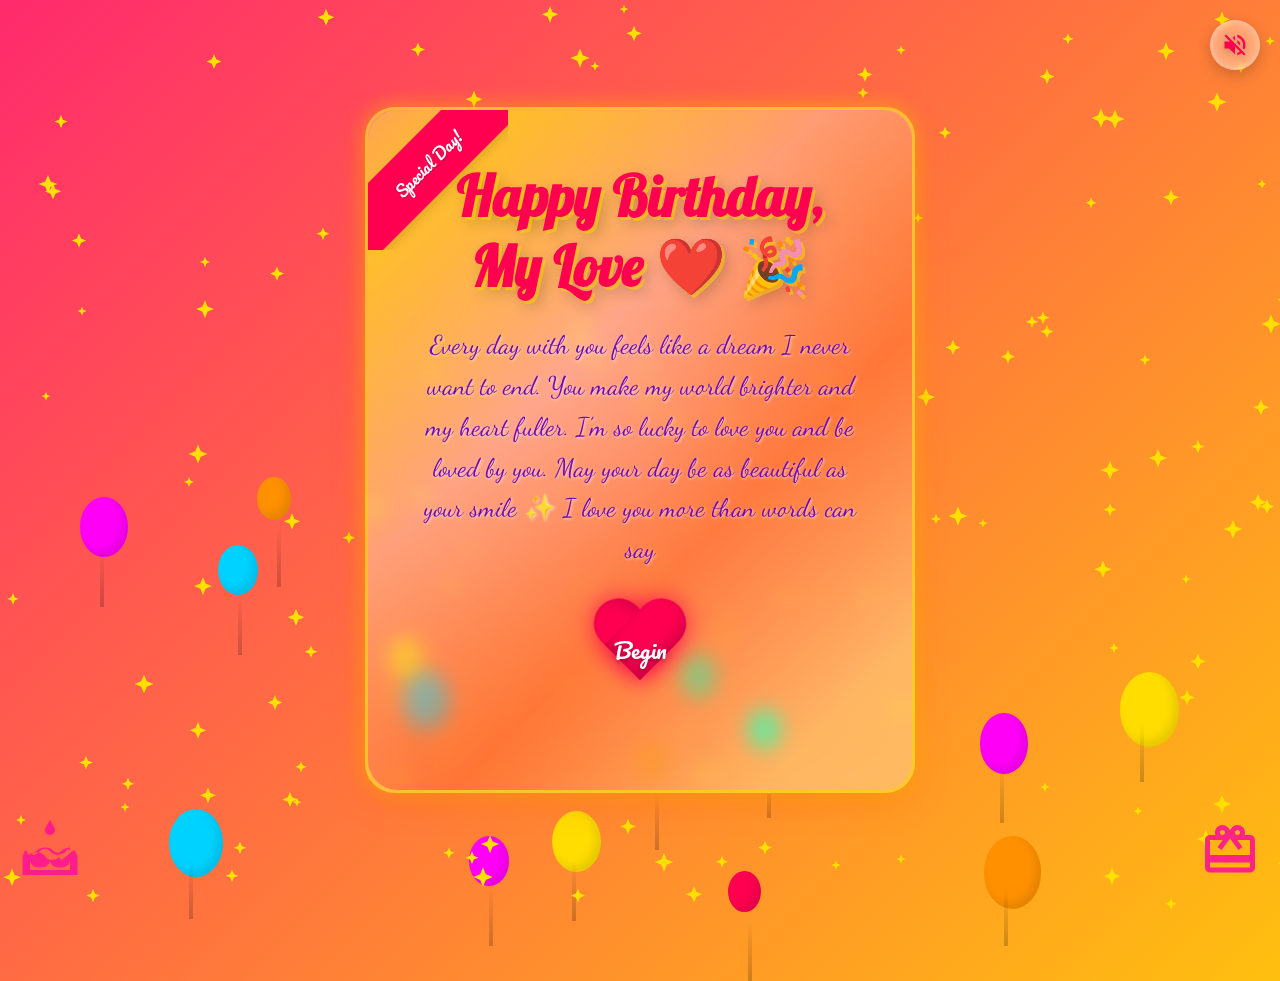
<file: index.html>
<!DOCTYPE html>
<html lang="en">
<head>
    <meta charset="UTF-8">
    <meta name="viewport" content="width=device-width, initial-scale=1.0">
    <title>Happy Birthday, My Love</title>
    <link href="https://fonts.googleapis.com/css2?family=Dancing+Script:wght@700&family=Great+Vibes&family=Pacifico&family=Lobster&display=swap" rel="stylesheet">
    <style>
        * {
            margin: 0;
            padding: 0;
            box-sizing: border-box;
        }

        body {
            height: 100vh;
            overflow: hidden;
            /* Updated: more vibrant celebration-style gradient with gold and festive colors */
            background: linear-gradient(135deg, #ff2a6d 0%, #ffd700 30%, #ff9e1f 50%, #1fbbff 75%, #ff3d8c 100%);
            background-size: 400% 400%;
            animation: gradientBG 12s ease infinite;
            font-family: 'Arial', sans-serif;
            display: flex;
            justify-content: center;
            align-items: center;
            position: relative;
        }

        /* Sparkling stars */
        .stars {
            position: absolute;
            width: 100%;
            height: 100%;
            top: 0;
            left: 0;
            z-index: 0;
        }

        .star {
            position: absolute;
            background-image: url("data:image/svg+xml,%3Csvg xmlns='http://www.w3.org/2000/svg' width='20' height='20' viewBox='0 0 24 24'%3E%3Cpath fill='%23FFDF00' d='M12 0L14.91 7.09L22 9.9L14.91 12.91L12 20L9.09 12.91L2 9.9L9.09 7.09z'/%3E%3C/svg%3E");
            background-repeat: no-repeat;
            width: 20px;
            height: 20px;
            animation: twinkle 2s infinite;
        }

        /* Welcome Card */
        .welcome-card {
            /* Updated: more festive background with golden accents */
            background: rgba(255, 255, 255, 0.3);
            -webkit-backdrop-filter: blur(10px);
            backdrop-filter: blur(10px);
            border: 3px solid rgba(255, 215, 0, 0.6);
            box-shadow: 0 8px 32px rgba(255, 105, 0, 0.4), 0 0 20px rgba(255, 215, 0, 0.5);
            border-radius: 30px;
            padding: 50px;
            text-align: center;
            max-width: 90%;
            width: 550px;
            position: relative;
            z-index: 10;
            transition: all 0.7s cubic-bezier(0.68, -0.6, 0.32, 1.6);
            overflow: hidden;
        }

        .welcome-card:before {
            content: '';
            position: absolute;
            top: -50%;
            left: -50%;
            width: 200%;
            height: 200%;
            background: radial-gradient(circle, rgba(255,255,255,0.2) 0%, rgba(255,215,0,0.1) 40%, rgba(255,255,255,0) 70%);
            animation: shimmer 6s linear infinite;
            pointer-events: none;
            z-index: -1;
        }

        .celebration-border {
            position: absolute;
            top: 0;
            left: 0;
            right: 0;
            bottom: 0;
            border-radius: 30px;
            overflow: hidden;
            pointer-events: none;
            z-index: -1;
        }

        .celebration-border:before, .celebration-border:after {
            content: '';
            position: absolute;
            top: -50%;
            left: -50%;
            width: 200%;
            height: 200%;
            /* Updated: more festive golden gradient */
            background: linear-gradient(90deg, 
                transparent 0%, 
                rgba(255, 215, 0, 0.4) 20%, 
                transparent 40%, 
                rgba(255, 69, 0, 0.3) 60%, 
                transparent 80%
            );
            transform: rotate(45deg);
            animation: celebrationBorder 10s linear infinite;
        }

        .celebration-border:after {
            animation-delay: -5s;
        }

        h1 {
            font-family: 'Lobster', cursive;
            /* Updated: more vibrant red */
            color: #ff0051;
            font-size: 3.5rem;
            margin-bottom: 25px;
            /* Updated: gold text shadow for more celebratory feel */
            text-shadow: 3px 3px 0px rgba(255, 215, 0, 0.5), 
                         6px 6px 15px rgba(0, 0, 0, 0.2);
            animation: bounce 2s ease infinite alternate;
        }

        p {
            font-family: 'Dancing Script', cursive;
            /* Updated: brighter purple */
            color: #7209b7;
            font-size: 1.6rem;
            line-height: 1.6;
            margin-bottom: 30px;
            text-shadow: 1px 1px 3px rgba(255, 255, 255, 0.7);
        }

        /* Decorations */
        .balloon {
            position: absolute;
            width: 40px;
            height: 50px;
            /* Updated: brighter balloon color */
            background-color: #ff3d8c;
            border-radius: 50%;
            animation: float 15s ease-in-out infinite;
            box-shadow: inset -5px -5px 10px rgba(0, 0, 0, 0.1);
            z-index: -1;
        }

        .balloon:before {
            content: '';
            position: absolute;
            width: 4px;
            height: 60px;
            background: linear-gradient(transparent, rgba(0, 0, 0, 0.2));
            top: 50px;
            left: 20px;
        }

        /* Heart-shaped button with 3D effect */
        .heart-button-container {
            position: relative;
            margin: 20px auto 10px;
            width: 130px;
            height: 130px;
            perspective: 500px;
        }

        .heart-button {
            position: relative;
            width: 100px;
            height: 90px;
            margin: 0 auto;
            cursor: pointer;
            transition: transform 0.5s cubic-bezier(0.175, 0.885, 0.32, 1.275);
            transform-style: preserve-3d;
            animation: heartBeat 2s infinite alternate;
        }

        .heart-button:before, .heart-button:after {
            position: absolute;
            content: "";
            left: 50px;
            top: 0;
            width: 50px;
            height: 80px;
            /* Updated: brighter heart color */
            background: #ff0051;
            border-radius: 50px 50px 0 0;
            transform: rotate(-45deg);
            transform-origin: 0 100%;
            box-shadow: 0 0 25px rgba(255, 0, 81, 0.8), 
                        inset -5px -5px 15px rgba(0, 0, 0, 0.2);
        }

        .heart-button:after {
            left: 0;
            transform: rotate(45deg);
            transform-origin: 100% 100%;
        }

        .heart-button:hover {
            transform: scale(1.15) translateY(-10px) rotateY(10deg);
        }

        .heart-button-text {
            position: relative;
            z-index: 5;
            font-family: 'Pacifico', cursive;
            color: white;
            font-size: 1.4rem;
            top: 30px;
            text-align: center;
            text-shadow: 0 2px 4px rgba(0, 0, 0, 0.3);
        }

        /* Enhanced pulse effect with multiple rings */
        .heart-pulse {
            position: absolute;
            width: 100%;
            height: 100%;
            top: 0;
            left: 0;
            display: flex;
            justify-content: center;
            align-items: center;
        }

        .pulse-ring {
            position: absolute;
            border-radius: 50%;
            /* Updated: brighter pulse color */
            background: rgba(255, 0, 81, 0.3);
            animation: pulseRing 3s cubic-bezier(0.1, 0.25, 0.1, 1) infinite;
        }

        .pulse-ring:nth-child(1) {
            animation-delay: 0s;
        }

        .pulse-ring:nth-child(2) {
            animation-delay: 0.5s;
        }

        .pulse-ring:nth-child(3) {
            animation-delay: 1s;
        }

        /* Rose petal */
        .petal {
            position: absolute;
            top: -50px;
            /* Updated: brighter petal color */
            background-color: #ff3d8c;
            width: 25px;
            height: 35px;
            border-radius: 40% 40% 60% 60%;
            z-index: 1;
            box-shadow: inset 5px 0 10px rgba(255, 255, 255, 0.3),
                        inset -5px -5px 10px rgba(0, 0, 0, 0.1);
        }

        /* Sound control */
        .sound-control {
            position: absolute;
            top: 20px;
            right: 20px;
            width: 50px;
            height: 50px;
            background-color: rgba(255, 255, 255, 0.3);
            -webkit-backdrop-filter: blur(10px);
            backdrop-filter: blur(5px);
            border-radius: 50%;
            display: flex;
            justify-content: center;
            align-items: center;
            cursor: pointer;
            z-index: 100;
            box-shadow: 0 5px 15px rgba(0, 0, 0, 0.2),
                        inset 0 0 10px rgba(255, 255, 255, 0.5);
            transition: transform 0.3s ease, box-shadow 0.3s ease;
        }

        .sound-control:hover {
            transform: scale(1.1);
            box-shadow: 0 8px 20px rgba(0, 0, 0, 0.3),
                        inset 0 0 15px rgba(255, 255, 255, 0.8);
        }

        .sound-icon, .mute-icon {
            width: 28px;
            height: 28px;
            transition: opacity 0.3s ease;
            filter: drop-shadow(0 2px 3px rgba(0, 0, 0, 0.2));
        }

        .mute-icon {
            display: none;
        }

        /* Confetti effect */
        .confetti {
            position: absolute;
            width: 12px;
            height: 12px;
            background-color: #f44336;
            top: -50px;
            z-index: 1;
        }

        /* Birthday cake icon */
        .cake-icon {
            position: absolute;
            width: 60px;
            height: 60px;
            bottom: 20px;
            left: 20px;
            /* Updated: brighter cake icon */
            background-image: url("data:image/svg+xml,%3Csvg xmlns='http://www.w3.org/2000/svg' viewBox='0 0 24 24' fill='%23FF1493'%3E%3Cpath d='M12 6a2 2 0 0 0 2-2c0-.38-.1-.73-.29-1.03L12 0l-1.71 2.97c-.19.3-.29.65-.29 1.03 0 1.1.9 2 2 2zm4.6 9.99l-1.07-1.07c-.83.83-1.54 1.08-2.53 1.08-1.38 0-2.5-.7-3-1.5-.5-.8-1.61-1.5-3-1.5-1.99 0-2.7.25-3.53 1.08L2.4 12.01C1.55 12.86 1 14.08 1 15.39V22h22v-6.61c0-1.31-.55-2.53-1.4-3.4zM20 20H4v-4c0 .8.33 1.41.92 2 .76.76 1.81 1 3.08 1 1.27 0 2.32-.24 3.08-1 .59-.59.92-1.2.92-2 0 .8.33 1.41.92 2 .76.76 1.81 1 3.08 1 1.27 0 2.32-.24 3.08-1 .59-.59.92-1.2.92-2v4zm0-8.5c-.79 0-1.31.31-1.92.92C17.32 13.18 16.27 14 15 14s-2.32-.82-3.08-1.58c-.61-.61-1.13-.92-1.92-.92s-1.31.31-1.92.92C7.32 13.18 6.27 14 5 14v-1c.79 0 1.31-.31 1.92-.92C7.68 11.32 8.73 11 10 11s2.32.32 3.08 1.08c.61.61 1.13.92 1.92.92s1.31-.31 1.92-.92C17.68 11.32 18.73 11 20 11v1c-.79 0-1.31.31-1.92.92C17.32 13.18 16.27 14 15 14z'/%3E%3C/svg%3E");
            background-size: contain;
            opacity: 0.9;
            animation: float 3s ease-in-out infinite alternate;
        }

        /* Gift icon */
        .gift-icon {
            position: absolute;
            width: 60px;
            height: 60px;
            bottom: 20px;
            right: 20px;
            /* Updated: brighter gift icon */
            background-image: url("data:image/svg+xml,%3Csvg xmlns='http://www.w3.org/2000/svg' viewBox='0 0 24 24' fill='%23FF1493'%3E%3Cpath d='M20 6h-2.18c.11-.31.18-.65.18-1 0-1.66-1.34-3-3-3-1.05 0-1.96.54-2.5 1.35L12 4.02l-.5-.67C10.96 2.54 10.05 2 9 2 7.34 2 6 3.34 6 5c0 .35.07.69.18 1H4c-1.11 0-1.99.89-1.99 2L2 19c0 1.11.89 2 2 2h16c1.11 0 2-.89 2-2V8c0-1.11-.89-2-2-2zm-5-2c.55 0 1 .45 1 1s-.45 1-1 1-1-.45-1-1 .45-1 1-1zM9 4c.55 0 1 .45 1 1s-.45 1-1 1-1-.45-1-1 .45-1 1-1zm11 15H4v-2h16v2zm0-5H4V8h5.08L7 10.83 8.62 12 11 8.76l1-1.36 1 1.36L15.38 12 17 10.83 14.92 8H20v6z'/%3E%3C/svg%3E");
            background-size: contain;
            opacity: 0.9;
            animation: float 4s ease-in-out infinite alternate-reverse;
        }

        /* Ribbon */
        .ribbon {
            position: absolute;
            width: 150px;
            height: 150px;
            overflow: hidden;
            top: -10px;
            left: -10px;
            z-index: 100;
        }

        .ribbon-content {
            position: absolute;
            display: block;
            width: 220px;
            padding: 15px 0;
            /* Updated: brighter ribbon color */
            background-color: #ff0051;
            box-shadow: 0 5px 10px rgba(0, 0, 0, 0.1);
            color: #fff;
            font-size: 1rem;
            font-family: 'Pacifico', cursive;
            text-shadow: 0 1px 1px rgba(0, 0, 0, 0.2);
            text-align: center;
            left: -40px;
            top: 35px;
            transform: rotate(-45deg);
        }

        .ribbon-content:before, .ribbon-content:after {
            content: "";
            position: absolute;
            bottom: -5px;
            border-top: 5px solid #b00038;
            border-left: 5px solid transparent;
            border-right: 5px solid transparent;
        }

        .ribbon-content:before {
            left: 0;
        }

        .ribbon-content:after {
            right: 0;
        }

        /* Animations */
        @keyframes gradientBG {
            0% { background-position: 0% 50%; }
            50% { background-position: 100% 50%; }
            100% { background-position: 0% 50%; }
        }

        @keyframes float {
            0% { transform: translateY(0) rotate(0deg); }
            50% { transform: translateY(-20px) rotate(5deg); }
            100% { transform: translateY(0) rotate(0deg); }
        }

        @keyframes fall {
            0% {
                transform: translateY(-50px) rotate(0deg) translateX(10px);
                opacity: 0;
            }
            10% {
                opacity: 0.8;
            }
            100% {
                transform: translateY(calc(100vh + 50px)) rotate(360deg) translateX(-100px);
                opacity: 0;
            }
        }

        @keyframes pulseRing {
            0% { width: 50px; height: 50px; opacity: 0.5; }
            100% { width: 200px; height: 200px; opacity: 0; }
        }

        @keyframes bounce {
            0% { transform: translateY(0); }
            100% { transform: translateY(-10px); }
        }

        @keyframes shimmer {
            0% { transform: translate(-50%, -50%) rotate(0deg); }
            100% { transform: translate(-50%, -50%) rotate(360deg); }
        }

        @keyframes celebrationBorder {
            0% { transform: translate(-50%, -50%) rotate(45deg); }
            100% { transform: translate(-50%, -50%) rotate(405deg); }
        }

        @keyframes twinkle {
            0% { opacity: 0.3; transform: scale(0.8); }
            50% { opacity: 1; transform: scale(1.2); }
            100% { opacity: 0.3; transform: scale(0.8); }
        }

        @keyframes confettiFall {
            0% { transform: translateY(-50px) rotate(0deg); opacity: 1; }
            100% { transform: translateY(calc(100vh + 50px)) rotate(360deg); opacity: 0; }
        }

        @keyframes heartBeat {
            0% { transform: scale(1); }
            50% { transform: scale(1.05); }
            100% { transform: scale(1); }
        }

        /* Responsiveness */
        @media (max-width: 768px) {
            h1 {
                font-size: 2.8rem;
            }
            
            p {
                font-size: 1.3rem;
            }
            
            .welcome-card {
                padding: 40px 30px;
            }
            
            .ribbon {
                transform: scale(0.8);
            }
        }

        @media (max-width: 480px) {
            h1 {
                font-size: 2.4rem;
            }
            
            p {
                font-size: 1.1rem;
            }
            
            .welcome-card {
                padding: 30px 20px;
            }
            
            .heart-button-container {
                width: 110px;
                height: 110px;
            }
            
            .heart-button {
                width: 80px;
                height: 70px;
            }
            
            .heart-button:before, .heart-button:after {
                left: 40px;
                width: 40px;
                height: 60px;
            }
            
            .heart-button-text {
                font-size: 1.1rem;
                top: 22px;
            }
            
            .ribbon {
                transform: scale(0.7);
                top: -15px;
                left: -15px;
            }

            .cake-icon, .gift-icon {
                width: 40px;
                height: 40px;
            }
        }
    </style>
</head>
<body>
    <div class="stars" id="stars"></div>
    
    <div class="welcome-card" id="welcomeCard">
        <div class="ribbon">
            <span class="ribbon-content">Special Day!</span>
        </div>
        
        <div class="celebration-border"></div>
        
        <h1>Happy Birthday, My Love ❤️ 🎉</h1>
        <p>Every day with you feels like a dream I never want to end. You make my world brighter and my heart fuller. I’m so lucky to love you and be loved by you.

        May your day be as beautiful as your smile ✨
        I love you more than words can say</p>
        
        <div class="heart-button-container">
            <div class="heart-pulse">
                <div class="pulse-ring"></div>
                <div class="pulse-ring"></div>
                <div class="pulse-ring"></div>
            </div>
            <div class="heart-button" id="startButton">
                <div class="heart-button-text">Begin</div>
            </div>
        </div>
    </div>

    <div class="sound-control" id="soundControl">
        <svg class="sound-icon" xmlns="http://www.w3.org/2000/svg" viewBox="0 0 24 24" fill="#ff0051">
            <path d="M3 9v6h4l5 5V4L7 9H3zm13.5 3c0-1.77-1.02-3.29-2.5-4.03v8.05c1.48-.73 2.5-2.25 2.5-4.02zM14 3.23v2.06c2.89.86 5 3.54 5 6.71s-2.11 5.85-5 6.71v2.06c4.01-.91 7-4.49 7-8.77s-2.99-7.86-7-8.77z"/>
        </svg>
        <svg class="mute-icon" xmlns="http://www.w3.org/2000/svg" viewBox="0 0 24 24" fill="#ff0051">
            <path d="M16.5 12c0-1.77-1.02-3.29-2.5-4.03v2.21l2.45 2.45c.03-.2.05-.41.05-.63zm2.5 0c0 .94-.2 1.82-.54 2.64l1.51 1.51C20.63 14.91 21 13.5 21 12c0-4.28-2.99-7.86-7-8.77v2.06c2.89.86 5 3.54 5 6.71zM4.27 3L3 4.27 7.73 9H3v6h4l5 5v-6.73l4.25 4.25c-.67.52-1.42.93-2.25 1.18v2.06c1.38-.31 2.63-.95 3.69-1.81L19.73 21 21 19.73l-9-9L4.27 3zM12 4L9.91 6.09 12 8.18V4z"/>
        </svg>
    </div>

    <div class="cake-icon"></div>
    <div class="gift-icon"></div>

    <audio id="bgMusic" loop>
        <source src="https://cdn.pixabay.com/download/audio/2022/07/24/audio_8281aefa0a.mp3?filename=emotional-piano-118996.mp3" type="audio/mpeg">
        Your browser does not support the audio element.
    </audio>

    <script>
        document.addEventListener('DOMContentLoaded', function() {
            // Background music control
            const bgMusic = document.getElementById('bgMusic');
            const soundControl = document.getElementById('soundControl');
            const soundIcon = document.querySelector('.sound-icon');
            const muteIcon = document.querySelector('.mute-icon');
            
            // Create stars
            const starsContainer = document.getElementById('stars');
            for (let i = 0; i < 150; i++) { // Increased number of stars
                createStar(starsContainer);
            }
            
            // Create balloons
            for (let i = 0; i < 15; i++) { // Increased number of balloons
                createBalloon();
            }
            
            // Create confetti
            for (let i = 0; i < 50; i++) { // Increased number of confetti
                createConfetti();
            }
            
            // Try to autoplay (might be blocked by browser)
            bgMusic.volume = 0.4;
            let playPromise = bgMusic.play();
            
            if (playPromise !== undefined) {
                playPromise.then(_ => {
                    // Autoplay started
                }).catch(error => {
                    // Auto-play was prevented
                    soundIcon.style.display = 'none';
                    muteIcon.style.display = 'block';
                });
            }
            
            soundControl.addEventListener('click', function() {
                if (bgMusic.paused) {
                    bgMusic.play();
                    soundIcon.style.display = 'block';
                    muteIcon.style.display = 'none';
                } else {
                    bgMusic.pause();
                    soundIcon.style.display = 'none';
                    muteIcon.style.display = 'block';
                }
            });

            // Start button click event
            const startButton = document.getElementById('startButton');
            const welcomeCard = document.getElementById('welcomeCard');
            
            startButton.addEventListener('click', function() {
                // Add celebration effect on click
                for (let i = 0; i < 80; i++) { // Increased confetti on click
                    createConfetti();
                }
                
                // Scale and rotate the card before fade out
                welcomeCard.style.transform = 'scale(1.1) rotate(5deg)';
                
                // Fade out welcome card after brief scale effect
                setTimeout(() => {
                    welcomeCard.style.opacity = '0';
                    welcomeCard.style.transform = 'scale(0.8) rotate(-10deg)';
                }, 300);
                
                // After fade-out, redirect to next page
                setTimeout(function() {
                    // Uncomment and update with your next page
                     window.location.href = 'memory.html';
                    
                    // For now, we'll just alert
                   
                    
                    // Reset card for demo purposes
                    welcomeCard.style.opacity = '1';
                    welcomeCard.style.transform = 'scale(1) rotate(0)';
                }, 1500);
            });
            
            // Start rose petals animation
            setInterval(createRosePetal, 150); // More frequent rose petals
        });

        // Function to create stars
        function createStar(container) {
            const star = document.createElement('div');
            star.classList.add('star');
            
            // Random sizing
            const size = Math.random() * 0.7 + 0.5; // Varied star sizes
            star.style.transform = `scale(${size})`;
            
            // Random positioning
            star.style.left = `${Math.random() * 100}%`;
            star.style.top = `${Math.random() * 100}%`;
            
            // Random animation duration
            const duration = Math.random() * 3 + 1;
            star.style.animationDuration = `${duration}s`;
            
            // Random animation delay
            star.style.animationDelay = `${Math.random() * 3}s`;
            
            container.appendChild(star);
        }

        // Function to create balloons
        function createBalloon() {
            const balloon = document.createElement('div');
            balloon.classList.add('balloon');
            
            // Random sizing
            const size = Math.random() * 30 + 30;
            balloon.style.width = `${size}px`;
            balloon.style.height = `${size * 1.25}px`;
            
            // Random colors - updated with brighter celebration colors
            const colors = ['#ff0051', '#00d2ff', '#ffdd00', '#ff9100', '#9d00ff', '#00ff9d', '#ff00f7'];
            balloon.style.backgroundColor = colors[Math.floor(Math.random() * colors.length)];
            
            // Random positioning
            balloon.style.left = `${Math.random() * 100}%`;
            balloon.style.top = `${Math.random() * 50 + 50}%`;
            
            // Animation duration and delay
            const duration = Math.random() * 10 + 10;
            const delay = Math.random() * 5;
            balloon.style.animation = `float ${duration}s ease-in-out ${delay}s infinite alternate`;
            
            document.body.appendChild(balloon);
        }

        // Function to create confetti
function createConfetti() {
    const confetti = document.createElement('div');
    confetti.classList.add('confetti');
    
    // Random sizing
    const size = Math.random() * 12 + 5;
    confetti.style.width = `${size}px`;
    confetti.style.height = `${size}px`;
    
    // Random shapes
    const shapes = ['square', 'circle', 'triangle'];
    const shape = shapes[Math.floor(Math.random() * shapes.length)];
    
    if (shape === 'circle') {
        confetti.style.borderRadius = '50%';
    } else if (shape === 'triangle') {
        confetti.style.width = '0';
        confetti.style.height = '0';
        confetti.style.borderLeft = `${size/2}px solid transparent`;
        confetti.style.borderRight = `${size/2}px solid transparent`;
        confetti.style.borderBottom = `${size}px solid`;
        confetti.style.backgroundColor = 'transparent';
    }
    
    // Brighter celebration colors
    const colors = ['#ff0051', '#00d2ff', '#ffdd00', '#ff9100', '#9d00ff', '#00ff9d', '#ff00f7', 
                   '#ffd700', '#f44336', '#4CAF50', '#2196F3', '#FF5722', '#9C27B0', '#3F51B5'];
    
    if (shape === 'triangle') {
        confetti.style.borderBottomColor = colors[Math.floor(Math.random() * colors.length)];
    } else {
        confetti.style.backgroundColor = colors[Math.floor(Math.random() * colors.length)];
    }
    
    // Random positioning
    confetti.style.left = `${Math.random() * 100}%`;
    
    // Animation duration and delay
    const duration = Math.random() * 3 + 2;
    const delay = Math.random() * 5;
    confetti.style.animation = `confettiFall ${duration}s ease-in-out ${delay}s forwards`;
    
    document.body.appendChild(confetti);
    
    // Remove confetti after animation completes to prevent memory build-up
    setTimeout(() => {
        confetti.remove();
    }, (duration + delay) * 1000);
}

// Function to create rose petals
function createRosePetal() {
    const petal = document.createElement('div');
    petal.classList.add('petal');
    
    // Random sizing
    const size = Math.random() * 15 + 10;
    petal.style.width = `${size}px`;
    petal.style.height = `${size * 1.4}px`;
    
    // Random colors - soft pinks and reds for rose theme
    const colors = ['#ff3d8c', '#ff0051', '#ff6b8b', '#ff9eb5', '#ff2471'];
    petal.style.backgroundColor = colors[Math.floor(Math.random() * colors.length)];
    
    // Random positioning
    petal.style.left = `${Math.random() * 100}%`;
    
    // Random rotation
    const rotation = Math.random() * 360;
    petal.style.transform = `rotate(${rotation}deg)`;
    
    // Animation
    const duration = Math.random() * 4 + 6;
    petal.style.animation = `fall ${duration}s linear forwards`;
    
    document.body.appendChild(petal);
    
    // Remove petal after animation completes
    setTimeout(() => {
        petal.remove();
    }, duration * 1000);
}

// Additional memory path page redirect logic (placeholder function - to be implemented with actual memory page)
function navigateToMemories() {
    // This function would handle navigation to the memories page
    console.log("Navigating to memories page");
    // Actual implementation would redirect to memory.html
    // window.location.href = 'memory.html';
}

// Extra hover effects for heart button
document.addEventListener('DOMContentLoaded', function() {
    const heartButton = document.getElementById('startButton');
    
    if (heartButton) {
        heartButton.addEventListener('mouseover', function() {
            // Add extra particles on hover
            for (let i = 0; i < 5; i++) {
                createConfetti();
            }
        });
    }
});

// Handle browser back button or page refresh
window.addEventListener('beforeunload', function() {
    // Optional - could save progress or state here
    console.log("Page is being refreshed or closed");
});

// Add accessibility features
document.addEventListener('DOMContentLoaded', function() {
    // Set ARIA attributes for better accessibility
    const startButton = document.getElementById('startButton');
    if (startButton) {
        startButton.setAttribute('role', 'button');
        startButton.setAttribute('aria-label', 'Begin the birthday celebration journey');
        startButton.setAttribute('tabindex', '0');
        
        // Allow keyboard activation
        startButton.addEventListener('keydown', function(e) {
            if (e.key === 'Enter' || e.key === ' ') {
                e.preventDefault();
                startButton.click();
            }
        });
    }
    
    const soundControl = document.getElementById('soundControl');
    if (soundControl) {
        soundControl.setAttribute('role', 'button');
        soundControl.setAttribute('aria-label', 'Toggle background music');
        soundControl.setAttribute('tabindex', '0');
        
        // Allow keyboard activation
        soundControl.addEventListener('keydown', function(e) {
            if (e.key === 'Enter' || e.key === ' ') {
                e.preventDefault();
                soundControl.click();
            }
        });
    }
});

// Optional: Add preloader to ensure all assets are loaded before showing content
window.addEventListener('load', function() {
    // Remove a preloader if implemented
    console.log("Page fully loaded");
    // Any final initialization can go here
    
    // Optional - trigger initial animation or effect once everything is loaded
    const welcomeCard = document.getElementById('welcomeCard');
    if (welcomeCard) {
        welcomeCard.style.opacity = '0';
        setTimeout(() => {
            welcomeCard.style.opacity = '1';
        }, 300);
    }
});
    </script>
</body>
</html>
</file>
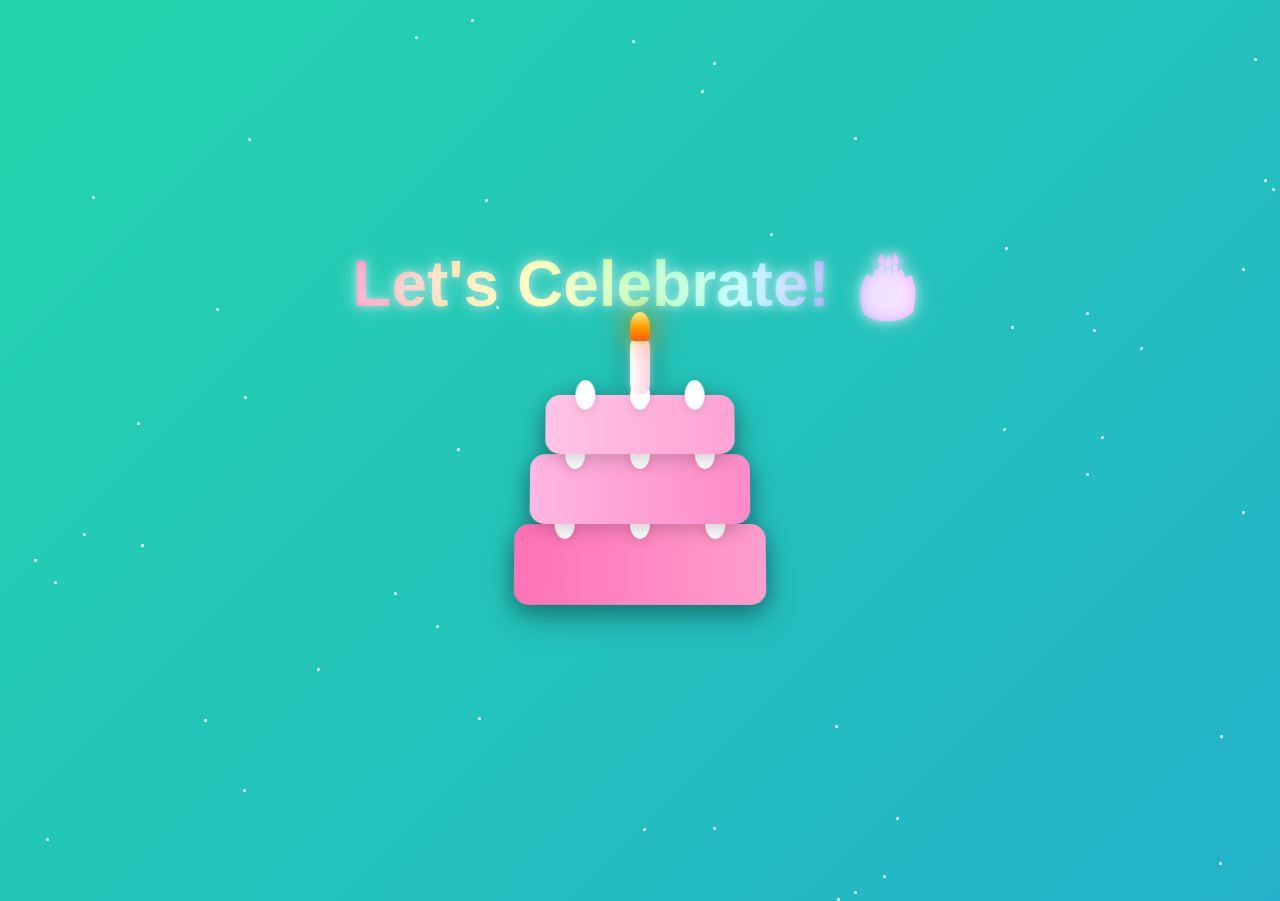
<file: cake.html>
<!DOCTYPE html>
<html lang="en">
<head>
    <meta charset="UTF-8">
    <meta name="viewport" content="width=device-width, initial-scale=1.0">
    <title>Let's Celebrate with Cake!</title>
    <script src="https://cdnjs.cloudflare.com/ajax/libs/gsap/3.12.2/gsap.min.js"></script>

    <style>
        * {
            margin: 0;
            padding: 0;
            box-sizing: border-box;
        }

        body {
            min-height: 100vh;
            display: flex;
            flex-direction: column;
            justify-content: center;
            align-items: center;
            background: linear-gradient(-45deg, #ee7752, #e73c7e, #23a6d5, #23d5ab);
            background-size: 400% 400%;
            animation: gradientBG 15s ease infinite;
            font-family: 'Arial', sans-serif;
            overflow: hidden;
            position: relative;
        }

        /* Background confetti particles */
        .particle {
            position: absolute;
            width: 10px;
            height: 10px;
            border-radius: 50%;
            pointer-events: none;
            opacity: 0.8;
            z-index: -1;
        }

        /* Sparkling stars */
        .star {
            position: absolute;
            width: 3px;
            height: 3px;
            background-color: white;
            border-radius: 50%;
            animation: twinkle 1.5s infinite alternate;
            z-index: -1;
        }

        @keyframes twinkle {
            0% { opacity: 0.2; transform: scale(1); }
            100% { opacity: 1; transform: scale(1.5); }
        }

        .heading {
            font-size: 4rem;
            font-weight: bold;
            background: linear-gradient(to right, #ff71b6, #ffdb99, #ffff99, #99ff99, #99ffff, #9999ff, #ff99ff);
            -webkit-background-clip: text;
            -webkit-text-fill-color: transparent;
            text-shadow: 
                0 0 10px rgba(255, 255, 255, 0.5),
                0 0 20px rgba(255, 255, 255, 0.3),
                0 0 30px rgba(255, 255, 255, 0.2);
            margin-bottom: 2rem;
            text-align: center;
            animation: glow 2s ease-in-out infinite alternate;
            z-index: 10;
        }

        @keyframes glow {
            from {
                text-shadow: 0 0 10px rgba(255, 255, 255, 0.5), 0 0 20px rgba(255, 255, 255, 0.3);
            }
            to {
                text-shadow: 0 0 20px rgba(255, 255, 255, 0.7), 0 0 30px rgba(255, 255, 255, 0.5);
            }
        }

        .cake-container {
            position: relative;
            width: 300px;
            height: 300px;
            display: flex;
            flex-direction: column;
            align-items: center;
            cursor: pointer;
            transition: transform 0.3s ease;
            z-index: 10;
        }

        .cake-container:hover {
            transform: translateY(-10px);
        }

        .click-message {
            position: absolute;
            top: -40px;
            font-size: 1.2rem;
            color: white;
            background-color: rgba(255, 113, 182, 0.7);
            padding: 5px 15px;
            border-radius: 20px;
            opacity: 0;
            transform: translateY(10px);
            transition: all 0.3s ease;
            animation: bounce 2s ease infinite;
        }

        .cake-container:hover .click-message {
            opacity: 1;
            transform: translateY(0);
        }

        @keyframes bounce {
            0%, 100% { transform: translateY(0); }
            50% { transform: translateY(-10px); }
        }

        .cake {
            position: relative;
            width: 250px;
            height: 250px;
            transform-style: preserve-3d;
            transform: perspective(1000px) rotateX(5deg);
            transition: transform 0.3s ease;
            filter: drop-shadow(0 10px 15px rgba(0, 0, 0, 0.3));
        }

        .cake:hover {
            transform: perspective(1000px) rotateX(5deg) scale(1.05);
        }

        .layer {
            position: absolute;
            width: 100%;
            background: linear-gradient(to right, #ff9ecd, #ff71b6);
            border-radius: 15px;
            box-shadow: 0 5px 20px rgba(0, 0, 0, 0.2);
            display: flex;
            justify-content: center;
            transition: all 0.3s ease;
        }

        .layer-1 {
            height: 80px;
            bottom: 0;
            width: 250px;
            background: linear-gradient(to right, #ff71b6, #ff9ecd);
        }

        .layer-2 {
            height: 70px;
            bottom: 80px;
            width: 220px;
            left: 15px;
            background: linear-gradient(to right, #ffb7e0, #ff8ac7);
        }

        .layer-3 {
            height: 60px;
            bottom: 150px;
            width: 190px;
            left: 30px;
            background: linear-gradient(to right, #ffc4e6, #ffa3d4);
        }

        .frosting {
            position: absolute;
            width: 20px;
            height: 30px;
            background: white;
            border-radius: 50%;
            top: -15px;
            filter: drop-shadow(0 2px 5px rgba(0, 0, 0, 0.1));
        }

        .candle {
            position: absolute;
            width: 20px;
            height: 60px;
            background: linear-gradient(to right, #fff, #ffd1e3);
            top: -60px;
            left: 50%;
            transform: translateX(-50%);
            border-radius: 10px;
            z-index: 10;
            box-shadow: 0 0 10px rgba(255, 255, 255, 0.5);
        }

        .flame {
            position: absolute;
            width: 20px;
            height: 30px;
            background: linear-gradient(to bottom, #ffec82, #ff9d00, #ff5e00);
            border-radius: 50% 50% 20% 20%;
            top: -25px;
            animation: flicker 1s infinite;
            filter: drop-shadow(0 0 15px #ff9d00);
        }

        .balloon {
            position: fixed;
            width: 60px;
            height: 70px;
            top: 110%;
            border-radius: 50%;
            filter: drop-shadow(0 5px 15px rgba(0, 0, 0, 0.2));
            animation: balloonRise 7s ease-in-out forwards;
            z-index: 5;
        }

        .balloon::before {
            content: '';
            position: absolute;
            width: 10px;
            height: 15px;
            background: rgba(255, 255, 255, 0.8);
            bottom: -10px;
            left: 50%;
            transform: translateX(-50%);
            clip-path: polygon(0 0, 100% 0, 50% 100%);
        }

        .balloon::after {
            content: '';
            position: absolute;
            width: 1px;
            height: 80px;
            background: rgba(255, 255, 255, 0.8);
            bottom: -80px;
            left: 50%;
            transform: translateX(-50%);
        }

        @keyframes balloonRise {
            0% {
                transform: translateY(0) rotate(0deg) translateX(0);
            }
            50% {
                transform: translateY(-50vh) rotate(10deg) translateX(100px);
            }
            75% {
                transform: translateY(-75vh) rotate(-10deg) translateX(-50px);
            }
            100% {
                transform: translateY(-120vh) rotate(5deg) translateX(25px);
            }
        }

        @keyframes flicker {
            0%, 100% { transform: scale(1); opacity: 1; }
            50% { transform: scale(0.9); opacity: 0.8; }
        }

        .smoke {
            position: absolute;
            width: 10px;
            height: 10px;
            background: rgba(255, 255, 255, 0.8);
            border-radius: 50%;
            filter: blur(5px);
            opacity: 0;
        }

        @keyframes gradientBG {
            0% { background-position: 0% 50%; }
            50% { background-position: 100% 50%; }
            100% { background-position: 0% 50%; }
        }

        .next-page-button {
            position: fixed;
            bottom: 40px;
            padding: 15px 40px;
            font-size: 1.2rem;
            background: linear-gradient(45deg, #ff9ecd, #ff71b6);
            border: none;
            border-radius: 25px;
            color: white;
            cursor: pointer;
            opacity: 0;
            transform: translateY(50px);
            transition: all 0.5s ease;
            box-shadow: 
                0 0 15px rgba(255, 113, 182, 0.5),
                0 0 30px rgba(255, 113, 182, 0.3);
            font-family: 'Arial', sans-serif;
            z-index: 1000;
            display: flex;
            align-items: center;
            gap: 10px;
            overflow: hidden;
        }
    
        .next-page-button::before {
            content: '';
            position: absolute;
            top: 0;
            left: -100%;
            width: 100%;
            height: 100%;
            background: linear-gradient(90deg, transparent, rgba(255, 255, 255, 0.3), transparent);
            transition: left 0.5s ease;
        }
    
        .next-page-button::after {
            content: '→';
            font-size: 1.4rem;
            transition: transform 0.3s ease;
        }
    
        .next-page-button:hover {
            transform: translateY(-3px) scale(1.05);
            box-shadow: 
                0 0 20px rgba(255, 113, 182, 0.6),
                0 0 40px rgba(255, 113, 182, 0.4);
            background: linear-gradient(45deg, #ffb7e0, #ff8ac7);
        }
    
        .next-page-button:hover::after {
            transform: translateX(5px);
        }
    
        .next-page-button:hover::before {
            left: 100%;
        }
    
        @keyframes pulse {
            0%, 100% {
                transform: scale(1);
                box-shadow: 0 0 15px rgba(255, 113, 182, 0.5), 0 0 30px rgba(255, 113, 182, 0.3);
            }
            50% {
                transform: scale(1.05);
                box-shadow: 0 0 20px rgba(255, 113, 182, 0.6), 0 0 40px rgba(255, 113, 182, 0.4);
            }
        }
    
        .next-page-button.show {
            opacity: 1;
            transform: translateY(0);
            animation: pulse 2s infinite;
        }

        /* Confetti animation */
        .confetti {
            position: absolute;
            width: 15px;
            height: 15px;
            top: -50px;
            z-index: 3;
        }

        @keyframes confettiFall {
            0% {
                opacity: 1;
                transform: translateY(0) rotateZ(0);
            }
            100% {
                opacity: 0.3;
                transform: translateY(100vh) rotateZ(360deg);
            }
        }
    </style>
</head>
<body>
    <h1 class="heading">Let's Celebrate! 🎂</h1>
    <div class="cake-container">
       
        <div class="cake">
            <div class="layer layer-1">
                <div class="frosting"></div>
                <div class="frosting" style="left: 40px"></div>
                <div class="frosting" style="right: 40px"></div>
            </div>
            <div class="layer layer-2">
                <div class="frosting"></div>
                <div class="frosting" style="left: 35px"></div>
                <div class="frosting" style="right: 35px"></div>
            </div>
            <div class="layer layer-3">
                <div class="frosting"></div>
                <div class="frosting" style="left: 30px"></div>
                <div class="frosting" style="right: 30px"></div>
                <div class="candle">
                    <div class="flame"></div>
                </div>
            </div>
        </div>
    </div>
    <button class="next-page-button">Continue to Next Page</button>

    <script>
        const cake = document.querySelector('.cake-container');
        const candle = document.querySelector('.candle');
        const flame = document.querySelector('.flame');
        let isClicked = false;

        // Create background particles
        function createBackgroundParticles() {
            for (let i = 0; i < 50; i++) {
                setTimeout(() => {
                    const particle = document.createElement('div');
                    particle.classList.add('particle');
                    particle.style.left = `${Math.random() * 100}%`;
                    particle.style.top = `${Math.random() * 100}%`;
                    particle.style.backgroundColor = `hsl(${Math.random() * 360}, 100%, 70%)`;
                    particle.style.opacity = '0.5';
                    particle.style.transform = 'scale(0)';
                    document.body.appendChild(particle);

                    gsap.to(particle, {
                        scale: 1,
                        duration: 1,
                        ease: 'power1.out'
                    });

                    gsap.to(particle, {
                        opacity: 0,
                        duration: 3,
                        delay: 2,
                        ease: 'power1.in',
                        onComplete: () => particle.remove()
                    });
                }, i * 100);
            }
        }

        // Create twinkling stars
        function createStars() {
            for (let i = 0; i < 50; i++) {
                const star = document.createElement('div');
                star.classList.add('star');
                star.style.left = `${Math.random() * 100}%`;
                star.style.top = `${Math.random() * 100}%`;
                star.style.animationDelay = `${Math.random() * 2}s`;
                document.body.appendChild(star);
            }
        }

        // Create initial stars
        createStars();

        // Balloon colors
        const balloonColors = [
            'linear-gradient(135deg, #FF9ECD, #FF71B6)',
            'linear-gradient(135deg, #FFB7E0, #FF8AC7)',
            'linear-gradient(135deg, #FFC4E6, #FFA3D4)',
            'linear-gradient(135deg, #E0C3FC, #BDE0FE)',
            'linear-gradient(135deg, #FFCAD4, #FFD1E3)',
            'linear-gradient(135deg, #B5EAD7, #C7F9CC)',
            'linear-gradient(135deg, #FF9AA2, #FFB7B2)',
            'linear-gradient(135deg, #FFDAC1, #FFE5D9)',
            'linear-gradient(135deg, #C7CEEA, #A1C4FD)',
            'linear-gradient(135deg, #FF9D6C, #BB4E75)'
        ];

        // Confetti shapes and colors
        const confettiColors = [
            '#ff71b6', '#ff9ecd', '#ffb7e0', '#ff8ac7', '#ffc4e6', 
            '#ffa3d4', '#e0c3fc', '#bde0fe', '#ffcad4', '#ffd1e3',
            '#b5ead7', '#c7f9cc', '#ff9aa2', '#ffb7b2', '#ffdac1', 
            '#ffe5d9', '#c7ceea', '#a1c4fd', '#ff9d6C', '#bb4e75'
        ];

        function createConfetti() {
            const confetti = document.createElement('div');
            confetti.className = 'confetti';
            confetti.style.left = `${Math.random() * window.innerWidth}px`;
            
            // Randomly choose shape (square, rectangle, or circle)
            const shape = Math.floor(Math.random() * 3);
            if (shape === 0) {
                confetti.style.width = `${Math.random() * 10 + 5}px`;
                confetti.style.height = confetti.style.width;
                confetti.style.borderRadius = '0';
            } else if (shape === 1) {
                confetti.style.width = `${Math.random() * 15 + 5}px`;
                confetti.style.height = `${Math.random() * 10 + 5}px`;
                confetti.style.borderRadius = '0';
            } else {
                confetti.style.width = `${Math.random() * 10 + 5}px`;
                confetti.style.height = confetti.style.width;
                confetti.style.borderRadius = '50%';
            }
            
            confetti.style.backgroundColor = confettiColors[Math.floor(Math.random() * confettiColors.length)];
            document.body.appendChild(confetti);

            // Apply animation
            gsap.to(confetti, {
                y: window.innerHeight + 100,
                x: Math.random() * 200 - 100,
                rotation: Math.random() * 360,
                duration: Math.random() * 3 + 2,
                ease: "power1.out",
                onComplete: () => confetti.remove()
            });
        }

        function createBalloon() {
            const balloon = document.createElement('div');
            balloon.className = 'balloon';
            balloon.style.left = `${Math.random() * window.innerWidth}px`;
            balloon.style.background = balloonColors[Math.floor(Math.random() * balloonColors.length)];
            document.body.appendChild(balloon);

            // Random wobble animation
            gsap.to(balloon, {
                x: `${Math.random() * 100 - 50}px`,
                duration: 2,
                repeat: -1,
                yoyo: true,
                ease: "sine.inOut"
            });

            balloon.addEventListener('animationend', () => {
                balloon.remove();
            });
        }

        function createSmoke() {
            const smoke = document.createElement('div');
            smoke.className = 'smoke';
            smoke.style.left = `${candle.offsetLeft + candle.offsetWidth / 2}px`;
            smoke.style.top = `${candle.offsetTop - 10}px`;
            document.body.appendChild(smoke);

            gsap.to(smoke, {
                y: -30,
                x: Math.random() * 20 - 10,
                opacity: 0.3,
                scale: 2,
                duration: 2,
                onComplete: () => smoke.remove()
            });
        }

        // Add smoke animation before clicking
        setInterval(createSmoke, 500);

        function startCelebration() {
            if (isClicked) return;
            isClicked = true;

            // Create background particles
            createBackgroundParticles();

            // Make cake bounce
            gsap.to(cake, {
                y: -20,
                duration: 0.3,
                repeat: 1,
                yoyo: true,
                ease: "power2.out"
            });

            // Fade out candle with fancy effect
            gsap.to(flame, {
                scale: 2,
                opacity: 0,
                duration: 0.5,
                ease: "power2.out"
            });

            gsap.to(candle, {
                opacity: 0,
                y: -30,
                duration: 1,
                delay: 0.2,
                ease: "back.in(1.7)",
                onComplete: () => candle.remove()
            });

            // Start balloon and confetti rain
            const balloonInterval = setInterval(() => {
                for (let i = 0; i < 2; i++) {
                    setTimeout(() => createBalloon(), i * 200);
                }
            }, 400);

            const confettiInterval = setInterval(() => {
                for (let i = 0; i < 10; i++) {
                    setTimeout(() => createConfetti(), i * 50);
                }
            }, 300);

            // Show next page button with fancy animation
            setTimeout(() => {
                const nextButton = document.querySelector('.next-page-button');
                nextButton.classList.add('show');
                
                gsap.fromTo(nextButton, 
                    { y: 50, opacity: 0 }, 
                    { y: 0, opacity: 1, duration: 1, ease: "elastic.out(1, 0.5)" }
                );
            }, 1500);

            // Stop particle effects after some time
            setTimeout(() => {
                clearInterval(balloonInterval);
                clearInterval(confettiInterval);
            }, 6000);
        }

        // Add button click handler
        document.querySelector('.next-page-button').addEventListener('click', () => {
            // Add transition effect
            document.body.style.opacity = 0;
            document.body.style.transition = 'opacity 0.5s ease';
            
            setTimeout(() => {
                // You can replace this with your actual next page URL
                window.location.href = 'song.html';
            }, 500);
        });

        cake.addEventListener('click', startCelebration);
    </script>
</body>
</html>
</file>
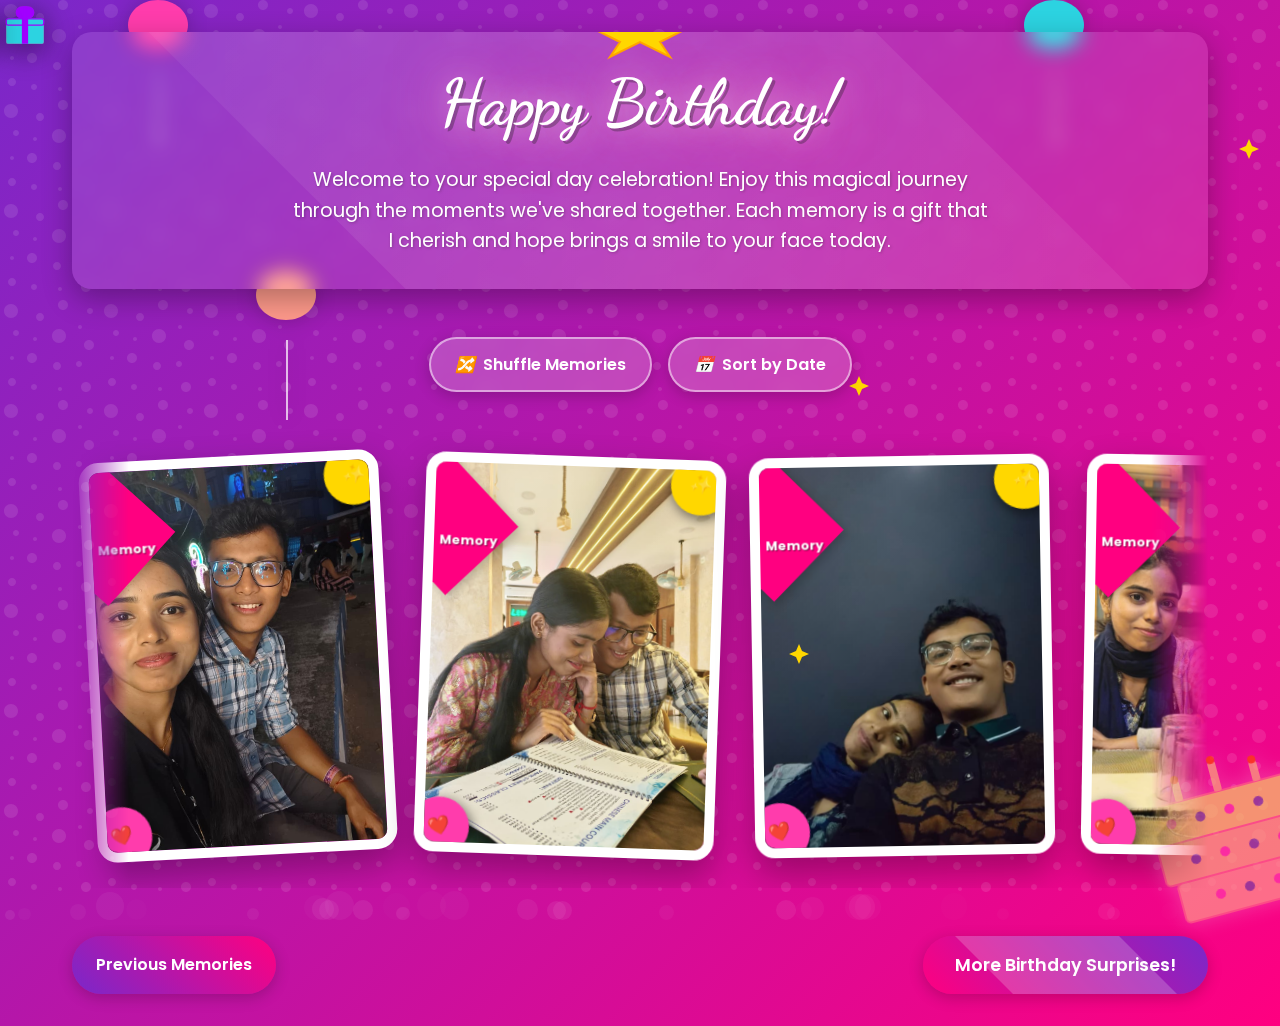
<file: memory.html>
<!DOCTYPE html>
<html lang="en">
<head>
    <meta charset="UTF-8">
    <meta name="viewport" content="width=device-width, initial-scale=1.0">
    <title>Happy Birthday! - Magical Memory Celebration</title>
    
    <style>
        @import url('https://fonts.googleapis.com/css2?family=Dancing+Script:wght@700&family=Poppins:wght@400;600;800&display=swap');
        
        * {
            margin: 0;
            padding: 0;
            box-sizing: border-box;
            font-family: 'Poppins', sans-serif;
        }

        body {
            background: linear-gradient(135deg, #7928CA 0%, #FF0080 100%);
            min-height: 100vh;
            overflow-x: hidden;
            position: relative;
            color: white;
        }

        .birthday-bg {
            position: fixed;
            top: 0;
            left: 0;
            width: 100%;
            height: 100%;
            background-image: url("data:image/svg+xml,%3Csvg width='100' height='100' viewBox='0 0 100 100' xmlns='http://www.w3.org/2000/svg'%3E%3Cpath d='M11 18c3.866 0 7-3.134 7-7s-3.134-7-7-7-7 3.134-7 7 3.134 7 7 7zm48 25c3.866 0 7-3.134 7-7s-3.134-7-7-7-7 3.134-7 7 3.134 7 7 7zm-43-7c1.657 0 3-1.343 3-3s-1.343-3-3-3-3 1.343-3 3 1.343 3 3 3zm63 31c1.657 0 3-1.343 3-3s-1.343-3-3-3-3 1.343-3 3 1.343 3 3 3zM34 90c1.657 0 3-1.343 3-3s-1.343-3-3-3-3 1.343-3 3 1.343 3 3 3zm56-76c1.657 0 3-1.343 3-3s-1.343-3-3-3-3 1.343-3 3 1.343 3 3 3zM12 86c2.21 0 4-1.79 4-4s-1.79-4-4-4-4 1.79-4 4 1.79 4 4 4zm28-65c2.21 0 4-1.79 4-4s-1.79-4-4-4-4 1.79-4 4 1.79 4 4 4zm23-11c2.76 0 5-2.24 5-5s-2.24-5-5-5-5 2.24-5 5 2.24 5 5 5zm-6 60c2.21 0 4-1.79 4-4s-1.79-4-4-4-4 1.79-4 4 1.79 4 4 4zm29 22c2.76 0 5-2.24 5-5s-2.24-5-5-5-5 2.24-5 5 2.24 5 5 5zM32 63c2.76 0 5-2.24 5-5s-2.24-5-5-5-5 2.24-5 5 2.24 5 5 5zm57-13c2.76 0 5-2.24 5-5s-2.24-5-5-5-5 2.24-5 5 2.24 5 5 5zm-9-21c1.105 0 2-.895 2-2s-.895-2-2-2-2 .895-2 2 .895 2 2 2zM60 91c1.105 0 2-.895 2-2s-.895-2-2-2-2 .895-2 2 .895 2 2 2zM35 41c1.105 0 2-.895 2-2s-.895-2-2-2-2 .895-2 2 .895 2 2 2zM12 60c1.105 0 2-.895 2-2s-.895-2-2-2-2 .895-2 2 .895 2 2 2z' fill='%23ffffff' fill-opacity='0.15' fill-rule='evenodd'/%3E%3C/svg%3E");
            opacity: 0.7;
            z-index: -1;
        }

        .confetti-container {
            position: fixed;
            width: 100%;
            height: 100%;
            z-index: -1;
            pointer-events: none;
            overflow: hidden;
        }
        
        .confetti {
            position: absolute;
            width: 10px;
            height: 10px;
            background: #ffd1f9;
            top: -20px;
            opacity: 0;
        }

        .birthday-cake {
            position: fixed;
            bottom: -50px;
            right: -50px;
            width: 200px;
            height: 200px;
            z-index: -1;
            opacity: 0.7;
            transform: rotate(-15deg);
            filter: drop-shadow(0 0 10px rgba(255, 255, 255, 0.3));
            animation: float 6s ease-in-out infinite;
        }

        .balloon {
            position: fixed;
            width: 60px;
            height: 70px;
            z-index: -1;
            filter: drop-shadow(0 0 10px rgba(0, 0, 0, 0.2));
            animation: floatBalloon 15s linear infinite;
        }

        .balloon::before {
            content: "";
            position: absolute;
            width: 2px;
            height: 80px;
            background: rgba(255, 255, 255, 0.7);
            top: 100%;
            left: 50%;
        }

        .memory-lane-container {
            max-width: 1200px;
            margin: 0 auto;
            padding: 2rem;
            position: relative;
        }

        .header {
            text-align: center;
            margin-bottom: 3rem;
            animation: fadeInUp 1.5s ease-out;
            background: rgba(255, 255, 255, 0.1);
            -webkit-backdrop-filter: blur(10px);
            backdrop-filter: blur(10px);
            padding: 2rem;
            border-radius: 20px;
            box-shadow: 0 10px 30px rgba(0, 0, 0, 0.3);
            position: relative;
            overflow: hidden;
        }

        .header::before {
            content: '';
            position: absolute;
            top: -50%;
            left: -50%;
            width: 200%;
            height: 200%;
            background: linear-gradient(45deg, 
                rgba(255,255,255,0) 0%, 
                rgba(255,255,255,0.1) 50%, 
                rgba(255,255,255,0) 100%);
            transform: rotate(45deg);
            animation: shine 6s infinite;
        }

        .header h1 {
            font-size: 4rem;
            color: #FFFFFF;
            margin-bottom: 1.5rem;
            font-family: 'Dancing Script', cursive;
            text-shadow: 3px 3px 0px rgba(0, 0, 0, 0.3), 
                        0 0 30px rgba(255, 255, 255, 0.5),
                        0 0 60px rgba(255, 105, 180, 0.7);
            animation: pulsate 2s ease-in-out infinite;
        }

        .birthday-crown {
            position: absolute;
            top: -30px;
            left: 50%;
            transform: translateX(-50%);
            width: 100px;
            height: 60px;
            z-index: 10;
        }

        .header p {
            font-size: 1.2rem;
            color: #FFFFFF;
            max-width: 700px;
            margin: 0 auto;
            line-height: 1.6;
            text-shadow: 1px 1px 3px rgba(0, 0, 0, 0.3);
        }

        .sparkles {
            position: absolute;
            pointer-events: none;
            animation: sparkle 3s infinite;
        }

        .gallery-controls {
            display: flex;
            justify-content: center;
            gap: 1rem;
            margin-bottom: 2rem;
            animation: fadeIn 1s forwards 1s;
        }

        .btn {
            padding: 0.8rem 1.5rem;
            background: rgba(255, 255, 255, 0.2);
            color: white;
            border: 2px solid rgba(255, 255, 255, 0.5);
            border-radius: 50px;
            cursor: pointer;
            font-size: 1rem;
            font-weight: 600;
            transition: all 0.3s ease;
            -webkit-backdrop-filter: blur(10px);
            backdrop-filter: blur(10px);
            box-shadow: 0 4px 15px rgba(0, 0, 0, 0.2);
            display: flex;
            align-items: center;
            justify-content: center;
            position: relative;
            overflow: hidden;
            z-index: 1;
        }

        .btn::before {
            content: '';
            position: absolute;
            top: 0;
            left: -100%;
            width: 100%;
            height: 100%;
            background: linear-gradient(90deg, transparent, rgba(255, 255, 255, 0.2), transparent);
            transition: 0.5s;
            z-index: -1;
        }

        .btn:hover::before {
            left: 100%;
        }

        .btn:hover {
            transform: translateY(-3px);
            box-shadow: 0 8px 25px rgba(0, 0, 0, 0.3);
            background: rgba(255, 255, 255, 0.3);
        }

        .btn i {
            margin-right: 0.5rem;
        }

        .gallery-container {
            position: relative;
            margin: 2rem 0;
            perspective: 1000px;
        }

        .gallery {
            display: flex;
            flex-wrap: nowrap;
            gap: 2rem;
            padding: 2rem 1rem;
            overflow-x: auto;
            scroll-behavior: smooth;
            scrollbar-width: thin;
            scrollbar-color: rgba(255, 255, 255, 0.5) transparent;
            mask-image: linear-gradient(to right, transparent, black 5%, black 95%, transparent);
            -webkit-mask-image: linear-gradient(to right, transparent, black 5%, black 95%, transparent);
        }

        .gallery::-webkit-scrollbar {
            height: 8px;
        }

        .gallery::-webkit-scrollbar-track {
            background: rgba(255, 255, 255, 0.1);
            border-radius: 10px;
        }

        .gallery::-webkit-scrollbar-thumb {
            background: rgba(255, 255, 255, 0.5);
            border-radius: 10px;
        }

        .memory-card {
            flex: 0 0 auto;
            width: 300px;
            height: 400px;
            position: relative;
            border-radius: 20px;
            overflow: hidden;
            box-shadow: 0 15px 35px rgba(0, 0, 0, 0.3);
            transform: translateY(50px) rotate(var(--rotate, 0deg));
            opacity: 0;
            transition: all 0.8s cubic-bezier(0.175, 0.885, 0.32, 1.275);
            border: 10px solid white;
            transform-style: preserve-3d;
            z-index: 1;
        }

        .memory-card.visible {
            transform: translateY(0) rotate(var(--rotate, 0deg));
            opacity: 1;
        }

        .memory-img {
            width: 100%;
            height: 100%;
            object-fit: cover;
            transition: transform 0.5s ease;
        }

        .memory-card:hover .memory-img {
            transform: scale(1.1);
        }

        .memory-caption {
            position: absolute;
            bottom: -100%;
            left: 0;
            width: 100%;
            background: rgba(0, 0, 0, 0.75);
            color: white;
            padding: 1.5rem;
            transition: bottom 0.4s cubic-bezier(0.68, -0.55, 0.27, 1.55);
            text-shadow: 1px 1px 3px rgba(0, 0, 0, 0.8);
        }

        .memory-card:hover .memory-caption {
            bottom: 0;
        }

        .memory-card::after {
            content: '';
            position: absolute;
            top: 0;
            left: 0;
            right: 0;
            bottom: 0;
            background: linear-gradient(135deg, rgba(255, 255, 255, 0.2) 0%, transparent 50%);
            z-index: 2;
            pointer-events: none;
        }

        .card-decorations {
            position: absolute;
            top: 0;
            left: 0;
            width: 100%;
            height: 100%;
            pointer-events: none;
            z-index: 3;
        }

        .card-sticker {
            position: absolute;
            width: 60px;
            height: 60px;
            z-index: 3;
            filter: drop-shadow(2px 4px 6px rgba(0, 0, 0, 0.5));
            animation: wiggle 3s ease-in-out infinite;
        }

        .card-sticker-top-right {
            top: -15px;
            right: -15px;
            transform: rotate(15deg);
        }

        .card-sticker-bottom-left {
            bottom: -15px;
            left: -15px;
            transform: rotate(-15deg);
            animation-delay: 1s;
        }

        .card-ribbon {
            position: absolute;
            top: -5px;
            left: -5px;
            width: 100px;
            height: 100px;
            background: #FF0080;
            transform: rotate(-45deg) translateX(-35px) translateY(-10px);
            box-shadow: 0 5px 10px rgba(0, 0, 0, 0.2);
            z-index: 4;
        }

        .card-ribbon-text {
            position: absolute;
            bottom: 15px;
            left: 25px;
            transform: rotate(45deg);
            color: white;
            font-weight: bold;
            font-size: 0.8rem;
            text-shadow: 1px 1px 1px rgba(0, 0, 0, 0.5);
        }

        .navigation-buttons {
            display: flex;
            justify-content: space-between;
            margin-top: 3rem;
            animation: fadeInUp 1.5s ease-out 0.5s backwards;
        }

        #nextButton {
            background: linear-gradient(45deg, #FF0080, #7928CA);
            font-size: 1.1rem;
            padding: 1rem 2rem;
            position: relative;
            overflow: hidden;
            border: none;
            color: white;
            animation: pulse 2s infinite;
        }

        #nextButton::before {
            content: "";
            position: absolute;
            top: -50%;
            left: -50%;
            width: 200%;
            height: 200%;
            background: rgba(255, 255, 255, 0.2);
            transform: rotate(45deg);
            animation: shine 3s infinite;
        }

        #nextButton:hover {
            transform: translateY(-4px) scale(1.05);
            box-shadow: 0 8px 25px rgba(0, 0, 0, 0.4);
        }

        #backButton {
            background: linear-gradient(45deg, #7928CA, #FF0080);
            border: none;
            color: white;
        }

        .floating-gifts {
            position: fixed;
            z-index: -1;
        }

        .gift {
            position: absolute;
            width: 50px;
            height: 50px;
            background-size: contain;
            background-repeat: no-repeat;
            filter: drop-shadow(0 5px 15px rgba(0, 0, 0, 0.3));
        }

        .gift-1 {
            top: 20%;
            left: 5%;
            animation: float 7s ease-in-out infinite;
        }

        .gift-2 {
            top: 70%;
            left: 8%;
            animation: float 9s ease-in-out infinite 1s;
        }

        .gift-3 {
            top: 15%;
            right: 7%;
            animation: float 8s ease-in-out infinite 0.5s;
        }

        .gift-4 {
            top: 60%;
            right: 5%;
            animation: float 10s ease-in-out infinite 1.5s;
        }

        .cake-bubbles {
            position: fixed;
            bottom: 0;
            left: 50%;
            transform: translateX(-50%);
            width: 100%;
            height: 100px;
            z-index: -1;
            opacity: 0.6;
        }

        .bubble {
            position: absolute;
            bottom: -20px;
            background: rgba(255, 255, 255, 0.2);
            border-radius: 50%;
            animation: bubbleRise linear infinite;
        }

        .cake-candles {
            position: fixed;
            bottom: 200px;
            left: 50%;
            transform: translateX(-50%);
            width: 60%;
            height: 2px;
            display: flex;
            justify-content: center;
            gap: 15px;
            z-index: -1;
        }

        .candle {
            width: 4px;
            height: 30px;
            background: linear-gradient(to bottom, #FFD700, #FFA500);
            position: relative;
            border-radius: 2px;
        }

        .candle::before {
            content: '';
            position: absolute;
            top: -10px;
            left: 50%;
            transform: translateX(-50%);
            width: 8px;
            height: 12px;
            background: radial-gradient(ellipse at center, #ffee10 0%, #ff0000 70%, transparent 100%);
            border-radius: 50% 50% 50% 50% / 60% 60% 40% 40%;
            filter: blur(3px);
            animation: flicker 0.5s ease-in-out infinite alternate;
        }

        /* Animations */
        @keyframes floatBalloon {
            0% {
                transform: translateY(100vh) rotate(0deg);
                opacity: 1;
            }
            100% {
                transform: translateY(-100vh) rotate(360deg);
                opacity: 0;
            }
        }

        @keyframes float {
            0%, 100% {
                transform: translateY(0) rotate(0deg);
            }
            50% {
                transform: translateY(-20px) rotate(5deg);
            }
        }

        @keyframes fadeInUp {
            from {
                opacity: 0;
                transform: translateY(30px);
            }
            to {
                opacity: 1;
                transform: translateY(0);
            }
        }

        @keyframes fadeIn {
            from {
                opacity: 0;
            }
            to {
                opacity: 1;
            }
        }

        @keyframes shine {
            0% {
                left: -100%;
                opacity: 0;
            }
            50% {
                opacity: 0.7;
            }
            100% {
                left: 100%;
                opacity: 0;
            }
        }

        @keyframes pulsate {
            0%, 100% {
                text-shadow: 3px 3px 0px rgba(0, 0, 0, 0.3), 
                            0 0 30px rgba(255, 255, 255, 0.5),
                            0 0 60px rgba(255, 105, 180, 0.7);
            }
            50% {
                text-shadow: 3px 3px 0px rgba(0, 0, 0, 0.3), 
                            0 0 40px rgba(255, 255, 255, 0.8),
                            0 0 80px rgba(255, 105, 180, 0.9);
            }
        }

        @keyframes wiggle {
            0%, 100% {
                transform: rotate(15deg);
            }
            50% {
                transform: rotate(-5deg);
            }
        }

        @keyframes pulse {
            0%, 100% {
                transform: scale(1);
                box-shadow: 0 4px 15px rgba(0, 0, 0, 0.3);
            }
            50% {
                transform: scale(1.05);
                box-shadow: 0 10px 25px rgba(0, 0, 0, 0.4);
            }
        }

        @keyframes sparkle {
            0%, 100% {
                opacity: 0;
                transform: scale(0.5);
            }
            50% {
                opacity: 1;
                transform: scale(1.2);
            }
        }

        @keyframes bubbleRise {
            0% {
                transform: translateY(0) translateX(0);
                opacity: 0;
            }
            10% {
                opacity: 0.8;
            }
            100% {
                transform: translateY(-100vh) translateX(var(--translate-x));
                opacity: 0;
            }
        }

        @keyframes flicker {
            0%, 100% {
                opacity: 1;
                box-shadow: 0 0 15px #ffee10, 0 0 25px #ff0000;
            }
            50% {
                opacity: 0.8;
                box-shadow: 0 0 10px #ffee10, 0 0 15px #ff0000;
            }
        }

        @keyframes confettiFall {
            0% {
                transform: translateY(-10px) rotate(0deg);
                opacity: 0;
            }
            10% {
                opacity: 1;
            }
            100% {
                transform: translateY(100vh) rotate(var(--rotate-deg));
                opacity: 0;
            }
        }

        /* Responsive styles */
        @media (max-width: 768px) {
            .header h1 {
                font-size: 2.8rem;
            }

            .memory-card {
                width: 250px;
                height: 330px;
            }

            .gift, .birthday-cake {
                transform: scale(0.8);
            }
        }

        @media (max-width: 480px) {
            .header h1 {
                font-size: 2.2rem;
            }

            .header p {
                font-size: 1rem;
            }

            .memory-card {
                width: 220px;
                height: 300px;
            }

            .navigation-buttons {
                flex-direction: column;
                gap: 1rem;
                align-items: center;
            }

            .btn {
                width: 100%;
                max-width: 200px;
            }
        }
    </style>
</head>
<body>
    <div class="birthday-bg"></div>
    <div class="confetti-container" id="confetti-container"></div>
    
    <!-- Floating gifts -->
    <div class="floating-gifts">
        <div class="gift gift-1">
            <svg viewBox="0 0 80 80" xmlns="http://www.w3.org/2000/svg">
                <rect x="10" y="30" width="60" height="40" rx="3" fill="#FF3CAC" />
                <rect x="10" y="30" width="60" height="10" rx="3" fill="#FF3CAC" stroke="#784BA0" stroke-width="2" />
                <rect x="35" y="30" width="10" height="40" fill="#784BA0" />
                <rect x="25" y="10" width="30" height="20" rx="10" fill="#784BA0" />
                <path d="M40 10 L40 30" stroke="#784BA0" stroke-width="6" />
            </svg>
        </div>
        <div class="gift gift-2">
            <svg viewBox="0 0 80 80" xmlns="http://www.w3.org/2000/svg">
                <rect x="10" y="30" width="60" height="40" rx="3" fill="#2CD3E1" />
                <rect x="10" y="30" width="60" height="10" rx="3" fill="#2CD3E1" stroke="#A100FFFF" stroke-width="2" />
                <rect x="35" y="30" width="10" height="40" fill="#A100FFFF" />
                <rect x="25" y="10" width="30" height="20" rx="10" fill="#A100FFFF" />
                <path d="M40 10 L40 30" stroke="#A100FFFF" stroke-width="6" />
            </svg>
        </div>
        <div class="gift gift-3">
            <svg viewBox="0 0 80 80" xmlns="http://www.w3.org/2000/svg">
                <rect x="10" y="30" width="60" height="40" rx="3" fill="#FBAB7E" />
                <rect x="10" y="30" width="60" height="10" rx="3" fill="#FBAB7E" stroke="#8BC6EC" stroke-width="2" />
                <rect x="35" y="30" width="10" height="40" fill="#8BC6EC" />
                <rect x="25" y="10" width="30" height="20" rx="10" fill="#8BC6EC" />
                <path d="M40 10 L40 30" stroke="#8BC6EC" stroke-width="6" />
            </svg>
        </div>
        <div class="gift gift-4">
            <svg viewBox="0 0 80 80" xmlns="http://www.w3.org/2000/svg">
                <rect x="10" y="30" width="60" height="40" rx="3" fill="#FF9A8B" />
                <rect x="10" y="30" width="60" height="10" rx="3" fill="#FF9A8B" stroke="#FF6A88" stroke-width="2" />
                <rect x="35" y="30" width="10" height="40" fill="#FF6A88" />
                <rect x="25" y="10" width="30" height="20" rx="10" fill="#FF6A88" />
                <path d="M40 10 L40 30" stroke="#FF6A88" stroke-width="6" />
            </svg>
        </div>
    </div>
    
    <!-- Birthday cake -->
    <div class="birthday-cake">
        <svg viewBox="0 0 200 200" xmlns="http://www.w3.org/2000/svg">
            <!-- Cake base -->
            <rect x="40" y="120" width="120" height="40" rx="5" fill="#FF9A8B" stroke="#FF6A88" stroke-width="2" />
            <rect x="30" y="80" width="140" height="40" rx="5" fill="#FBAB7E" stroke="#FF6A88" stroke-width="2" />
            <rect x="20" y="40" width="160" height="40" rx="5" fill="#F7CE68" stroke="#FF6A88" stroke-width="2" />
            
            <!-- Candles -->
            <rect x="60" y="20" width="8" height="20" rx="2" fill="#FBAB7E" />
            <circle cx="64" cy="18" r="4" fill="#FF4500" />
            <rect x="100" y="10" width="8" height="30" rx="2" fill="#FBAB7E" />
            <circle cx="104" cy="8" r="4" fill="#FF4500" />
            <rect x="140" y="20" width="8" height="20" rx="2" fill="#FBAB7E" />
            <circle cx="144" cy="18" r="4" fill="#FF4500" />
            
            <!-- Decorations -->
            <circle cx="50" cy="60" r="5" fill="#FF3CAC" />
            <circle cx="80" cy="60" r="5" fill="#784BA0" />
            <circle cx="110" cy="60" r="5" fill="#FF3CAC" />
            <circle cx="140" cy="60" r="5" fill="#784BA0" />
            <circle cx="170" cy="60" r="5" fill="#FF3CAC" />
            
            <circle cx="65" cy="100" r="5" fill="#784BA0" />
            <circle cx="95" cy="100" r="5" fill="#FF3CAC" />
            <circle cx="125" cy="100" r="5" fill="#784BA0" />
            <circle cx="155" cy="100" r="5" fill="#FF3CAC" />
            
            <circle cx="80" cy="140" r="5" fill="#FF3CAC" />
            <circle cx="110" cy="140" r="5" fill="#784BA0" />
            <circle cx="140" cy="140" r="5" fill="#FF3CAC" />
        </svg>
    </div>
    
    <!-- Balloons -->
    <div class="balloon" style="left: 10%; animation-duration: 18s;">
        <svg viewBox="0 0 60 70" xmlns="http://www.w3.org/2000/svg">
            <path d="M30 50 C46.5685 50 60 38.8071 60 25 C60 11.1929 46.5685 0 30 0 C13.4315 0 0 11.1929 0 25 C0 38.8071 13.4315 50 30 50 Z" fill="#FF3CAC" />
        </svg>
    </div>
    <div class="balloon" style="left: 80%; animation-duration: 20s; animation-delay: 2s;">
        <svg viewBox="0 0 60 70" xmlns="http://www.w3.org/2000/svg">
            <path d="M30 50 C46.5685 50 60 38.8071 60 25 C60 11.1929 46.5685 0 30 0 C13.4315 0 0 11.1929 0 25 C0 38.8071 13.4315 50 30 50 Z" fill="#2CD3E1" />
        </svg>
    </div>
    <div class="balloon" style="left: 20%; top: 30%; animation-duration: 25s; animation-delay: 5s;">
        <svg viewBox="0 0 60 70" xmlns="http://www.w3.org/2000/svg">
            <path d="M30 50 C46.5685 50 60 38.8071 60 25 C60 11.1929 46.5685 0 30 0 C13.4315 0 0 11.1929 0 25 C0 38.8071 13.4315 50 30 50 Z" fill="#FF9A8B" />
        </svg>
    </div>
    
    <!-- Cake bubbles -->
    <div class="cake-bubbles" id="cake-bubbles"></div>
    
    <!-- Main content -->
    <div class="memory-lane-container">
        <div class="header">
            <div class="birthday-crown">
                <svg viewBox="0 0 100 60" xmlns="http://www.w3.org/2000/svg">
                    <polygon points="50,0 65,15 80,5 70,25 90,30 70,40 80,55 50,40 20,55 30,40 10,30 30,25 20,5 35,15" fill="#FFD700" stroke="#FFA500" stroke-width="2" />
                    <circle cx="50" cy="25" r="5" fill="#FF3CAC" />
                    <circle cx="35" cy="20" r="3" fill="#2CD3E1" />
                    <circle cx="65" cy="20" r="3" fill="#FF9A8B" />
                </svg>
            </div>
            <h1>Happy Birthday!</h1>
            <p>Welcome to your special day celebration! Enjoy this magical journey through the moments we've shared together. Each memory is a gift that I cherish and hope brings a smile to your face today.</p>
        </div>
        
        <div class="gallery-controls">
            <button class="btn" id="shuffleButton">
                <i>🔀</i> Shuffle Memories
            </button>
            <button class="btn" id="sortButton">
                <i>📅</i> Sort by Date
            </button>
        </div>
        
        <div class="gallery-container">
            <div class="gallery" id="memories">
                <!-- Memory cards will be added here via JavaScript -->
            </div>
        </div>
        
        <div class="navigation-buttons">
            <button class="btn" id="backButton">Previous Memories</button>
            <button class="btn" id="nextButton">More Birthday Surprises!</button>
        </div>
    </div>
    
    <script>
        document.addEventListener('DOMContentLoaded', function() {
            // Memory cards data
            const memories = [
                {
                    img: "pic1.jpeg",
                    title: "The Fest Day",
                    description: "The fest with you felt magical, laughter, lights, and love everywhere; my favorite memory began that moment. ✨💞",
                    date: "2025-04-13",
                    rotate: "-3deg"
                },
                {
                    img: "pic2.jpeg",
                    title: "Menu card Read",
                    description: "Starter : Sweet smiles & warm hugs 🤗 Main Course : Endless laughter with a pinch of madness 😄Moments cooked in love ❤️\n Drink : Unlimited care, served chilled with trust 🥂",
                    date: "2025-03-20",
                    rotate: "2deg"
                },
                {
                    img: "  pic3.jpeg",
                    title: "The Moon",
                    description: "The One and only beautiful moon on my shoulder ✨",
                    date: "2025-02-23",
                    rotate: "-1deg"
                },
                {
                    img: "  pic4.jpeg",
                    title: "Evening Smiles across the table",
                    description: "A sweet boyfriend–girlfriend moment at a cozy café, sitting side by side, relaxed and happy, sharing quiet smiles and comfortable love.",
                    date: "2024-04-12",
                    rotate: "1deg"
                },
                {
                    img: "  pic5.jpeg",
                    title: "The First Meeting",
                    description: "The first time with you at Chass more having lots of fun",
                    date: "2023-09-26",
                    rotate: "-2deg"
                },
                {
                    img: "  pic6.jpeg",
                    title: "Soulmate",
                    description: "Together at Hudru Falls, we stand side by side like two souls meant to meet, sharing smiles, adventures, and a lifetime of memories in nature’s embrace. 💙🌊",
                    date: "2025-09-18",
                    rotate: "3deg"
                },
                {
                    img: "  pic7.jpeg",
                    title: "My First Ever B'day Celebration",
                    description: "My first birthday celebration together — simple, silly, and full of love, cake, laughter, and the beginning of countless memories. 💛🎂✨",
                    date: "2025-04-13",
                    rotate: "0deg"
                },
                {
                    img: "  pic8.jpeg",
                    title: "Golder Moment ",
                    description: "Side by side at sunset, sharing quiet smiles, strong bonds, and a beautiful moment that feels simple, warm, and truly special. 💛",
                    date: "2025-03-07",
                    rotate: "-1.5deg"
                },
                {
                    img: "  pic9.jpeg",
                    title: "Eyes only for You",
                    description: "Sitting close, sharing smiles and quiet glances, lost in each other’s presence — a simple moment filled with comfort, connection, and unspoken love. 💛",
                    date: "2025-04-13",
                    rotate: "0deg"
                },
                {
                    img: "  pic11.jpeg",
                    title: "Elegance Beside Me 🖤",
                    description: "Dressed in tradition and standing close, we share a calm, beautiful moment — where love feels proud, peaceful, and perfectly at home. 💫",
                    date: "2025-04-13",
                    rotate: "3deg"
                },
                {
                    img: "  pic12.jpeg",
                    title: "Just Us",
                    description: "A simple selfie, soft smiles, and heads close together — the kind of quiet moment where love feels easy, natural, and completely ours. ✨",
                    date: "2025-09-14",
                    rotate: "-1.5deg"
                },
                {
                    img: "  pic14.jpeg",
                    title: "My Peace , My Person",
                    description: "No crowd, no noise… just us sitting close, talking through smiles and eye contact. With you, even simple places feel special and full of peace. 💚",
                    date: "2025-09-12",
                    rotate: "2deg"
                },
                {
                    img: "  pic15.jpeg",
                    title: "Vishwakarma Puja Together 🛕",
                    description: "Dressed in bright traditions and standing side by side on Vishwakarma Puja, sharing blessings, smiles, and a day filled with faith, love, and togetherness. 💛",
                    date: "2025-09-17",
                    rotate: "-1.5deg"
                },
                {
                    img: "  pic16.jpeg",
                    title: "The way you look at me",
                    description: "That quiet smile, those gentle eyes — the kind of look that says everything without words, full of comfort, affection, and unspoken feelings. 💞",
                    date: "2024-11-20",
                    rotate: "4deg"
                },
                {
                    img: "  pic18.jpeg",
                    title: "Us in our little World",
                    description: "A mirror selfie, arms around each other, smiling at a memory we’re creating — simple, warm, and full of the kind of love that feels like home. 💛",
                    date: "2024-02-09",
                    rotate: "1deg"
                },
                {
                    img: "  pic19.jpeg",
                    title: "Love in Palas Bagan",
                    description: "Among blooming palas flowers and warm sunshine, we stand close, smiling — a simple day turned into a beautiful memory together. 🌿✨",
                    date: "2025-02-13",
                    rotate: "-3deg"
                },
                {
                    img: "  pic21.jpeg",
                    title: "Moments at Chandil",
                    description: "Sitting by the water at Chandil, sunshine above and peace around, we turn a simple outing into laughter, comfort, and a memory we’ll always smile about. 💙✨",
                    date: "2024-11-24",
                    rotate: "-4deg"
                },
                {
                    img: "  pic22.jpeg",
                    title: "Simple NIghts,Special Us",
                    description: "No big plans, no fancy place — just sitting close, sharing time, comfort, and the kind of quiet happiness only we understand. ✨",
                    date: "2025-03-10",
                    rotate: "0deg"
                },
                {
                    img: " pic24.jpeg",
                    title: "Table for Two, World for Us 💫",
                    description: "Good food, warm lights, and us sitting close — turning a simple outing into smiles, comfort, and another memory we’ll always hold onto. 💛",
                    date: "2025-06-09",
                    rotate: "4.5deg"
                },
                {
                    img: "  pic26.jpeg",
                    title: "Smiles at Jagannath Temple",
                    description: "Blessings in the air, greenery all around, and us together — a peaceful day, grateful hearts, and a memory wrapped in faith and love. 💛✨",
                    date: "2024-08-09",
                    rotate: "-1.5deg"
                },
                {
                    img: "  pic27.jpeg",
                    title: "Journeying Side by Side",
                    description: "Some trips aren’t about the destination — just sitting close, sharing smiles, and enjoying the comfort of being together along the way. ✨",
                    date: "2025-09-14",
                    rotate: "0deg"
                },
                {
                    img: "  pic28.jpeg",
                    title: "Lost in Each Other",
                    description: "In the middle of an open evening sky, it’s just us — quiet talks, deep looks, and a moment where the world fades away. 💫",
                    date: "2024-05-12",
                    rotate: "-4deg"
                },
                {
                    img: "  pic29.jpeg",
                    title: "The day we said Yes ",
                    description: "Sun above us, smiles we couldn’t hide, and a moment that changed everything — the beginning of forever, sealed with love and happiness. 💛",
                    date: "2023-12-10",
                    rotate: "3deg"
                },
            ];
            
            // Generate confetti
            const confettiContainer = document.getElementById('confetti-container');
            const confettiColors = ['#FF3CAC', '#784BA0', '#2CD3E1', '#FBAB7E', '#FF9A8B', '#F7CE68'];
            
            for (let i = 0; i < 100; i++) {
                const confetti = document.createElement('div');
                confetti.className = 'confetti';
                confetti.style.left = Math.random() * 100 + 'vw';
                confetti.style.backgroundColor = confettiColors[Math.floor(Math.random() * confettiColors.length)];
                confetti.style.width = Math.random() * 10 + 5 + 'px';
                confetti.style.height = Math.random() * 10 + 5 + 'px';
                confetti.style.opacity = Math.random() * 0.8 + 0.2;
                confetti.style.transform = `rotate(${Math.random() * 360}deg)`;
                confetti.style.setProperty('--rotate-deg', `${Math.random() * 360}deg`);
                confetti.style.animation = `confettiFall ${Math.random() * 5 + 3}s linear infinite ${Math.random() * 5}s`;
                confettiContainer.appendChild(confetti);
            }
            
            // Generate cake bubbles
            const cakeBubbles = document.getElementById('cake-bubbles');
            
            for (let i = 0; i < 30; i++) {
                const bubble = document.createElement('div');
                bubble.className = 'bubble';
                bubble.style.left = Math.random() * 100 + '%';
                bubble.style.width = Math.random() * 20 + 10 + 'px';
                bubble.style.height = bubble.style.width;
                bubble.style.opacity = Math.random() * 0.5 + 0.1;
                bubble.style.animationDuration = Math.random() * 5 + 3 + 's';
                bubble.style.animationDelay = Math.random() * 3 + 's';
                bubble.style.setProperty('--translate-x', `${Math.random() * 100 - 50}px`);
                cakeBubbles.appendChild(bubble);
            }
            
            // Generate memory cards
            const memoryGallery = document.getElementById('memories');
            
            function shuffleArray(array) {
                let currentIndex = array.length, randomIndex;
                
                while (currentIndex != 0) {
                    randomIndex = Math.floor(Math.random() * currentIndex);
                    currentIndex--;
                    
                    [array[currentIndex], array[randomIndex]] = [array[randomIndex], array[currentIndex]];
                }
                
                return array;
            }
            
            function renderMemories(memoriesArray) {
                memoryGallery.innerHTML = '';
                
                memoriesArray.forEach((memory, index) => {
                    const card = document.createElement('div');
                    card.className = 'memory-card';
                    card.style.setProperty('--rotate', memory.rotate);
                    
                    // Add a slight delay for each card for a staggered animation effect
                    setTimeout(() => {
                        card.classList.add('visible');
                    }, index * 200);
                    
                    card.innerHTML = `
                        <img src="${memory.img}" alt="${memory.title}" class="memory-img">
                        <div class="memory-caption">
                            <h3>${memory.title}</h3>
                            <p>${memory.description}</p>
                        </div>
                        <div class="card-decorations">
                            <div class="card-ribbon">
                                <span class="card-ribbon-text">Memory</span>
                            </div>
                            <div class="card-sticker card-sticker-top-right">
                                <svg viewBox="0 0 40 40" xmlns="http://www.w3.org/2000/svg">
                                    <circle cx="20" cy="20" r="20" fill="#FFD700" />
                                    <text x="50%" y="50%" dominant-baseline="middle" text-anchor="middle" fill="#FF3CAC" font-weight="bold" font-size="12">✨</text>
                                </svg>
                            </div>
                            <div class="card-sticker card-sticker-bottom-left">
                                <svg viewBox="0 0 40 40" xmlns="http://www.w3.org/2000/svg">
                                    <circle cx="20" cy="20" r="20" fill="#FF3CAC" />
                                    <text x="50%" y="50%" dominant-baseline="middle" text-anchor="middle" fill="#FFD700" font-weight="bold" font-size="12">❤️</text>
                                </svg>
                            </div>
                        </div>
                    `;
                    
                    memoryGallery.appendChild(card);
                });
            }
            
            // Initial render of memories
            renderMemories(memories);
            
            // Add event listeners
            document.getElementById('shuffleButton').addEventListener('click', function() {
                const shuffledMemories = shuffleArray([...memories]);
                renderMemories(shuffledMemories);
            });
            
            document.getElementById('sortButton').addEventListener('click', function() {
                const sortedMemories = [...memories].sort((a, b) => new Date(a.date) - new Date(b.date));
                renderMemories(sortedMemories);
            });
            
            document.getElementById('nextButton').addEventListener('click', function() {
                  window.location.href = 'cake.html';
            });
            
            document.getElementById('backButton').addEventListener('click', function() {
                memoryGallery.scrollBy({
                    left: -600,
                    behavior: 'smooth'
                });
            });
            
            // Generate sparkles
            function createSparkle() {
                const sparkle = document.createElement('div');
                sparkle.className = 'sparkles';
                sparkle.style.left = Math.random() * 100 + 'vw';
                sparkle.style.top = Math.random() * 100 + 'vh';
                sparkle.style.animationDelay = Math.random() * 3 + 's';
                
                sparkle.innerHTML = `
                    <svg width="20" height="20" viewBox="0 0 20 20" xmlns="http://www.w3.org/2000/svg">
                        <polygon points="10,0 13,7 20,10 13,13 10,20 7,13 0,10 7,7" fill="#FFD700" />
                    </svg>
                `;
                
                document.body.appendChild(sparkle);
                
                setTimeout(() => {
                    document.body.removeChild(sparkle);
                }, 3000);
            }
            
            // Create sparkles at intervals
            setInterval(createSparkle, 300);
            
            // Add scroll functionality
            document.getElementById('nextButton').addEventListener('click', function() {
                memoryGallery.scrollBy({
                    left: 600,
                    behavior: 'smooth'
                });
            });
        });
    </script>
</body>
</html>
</file>
